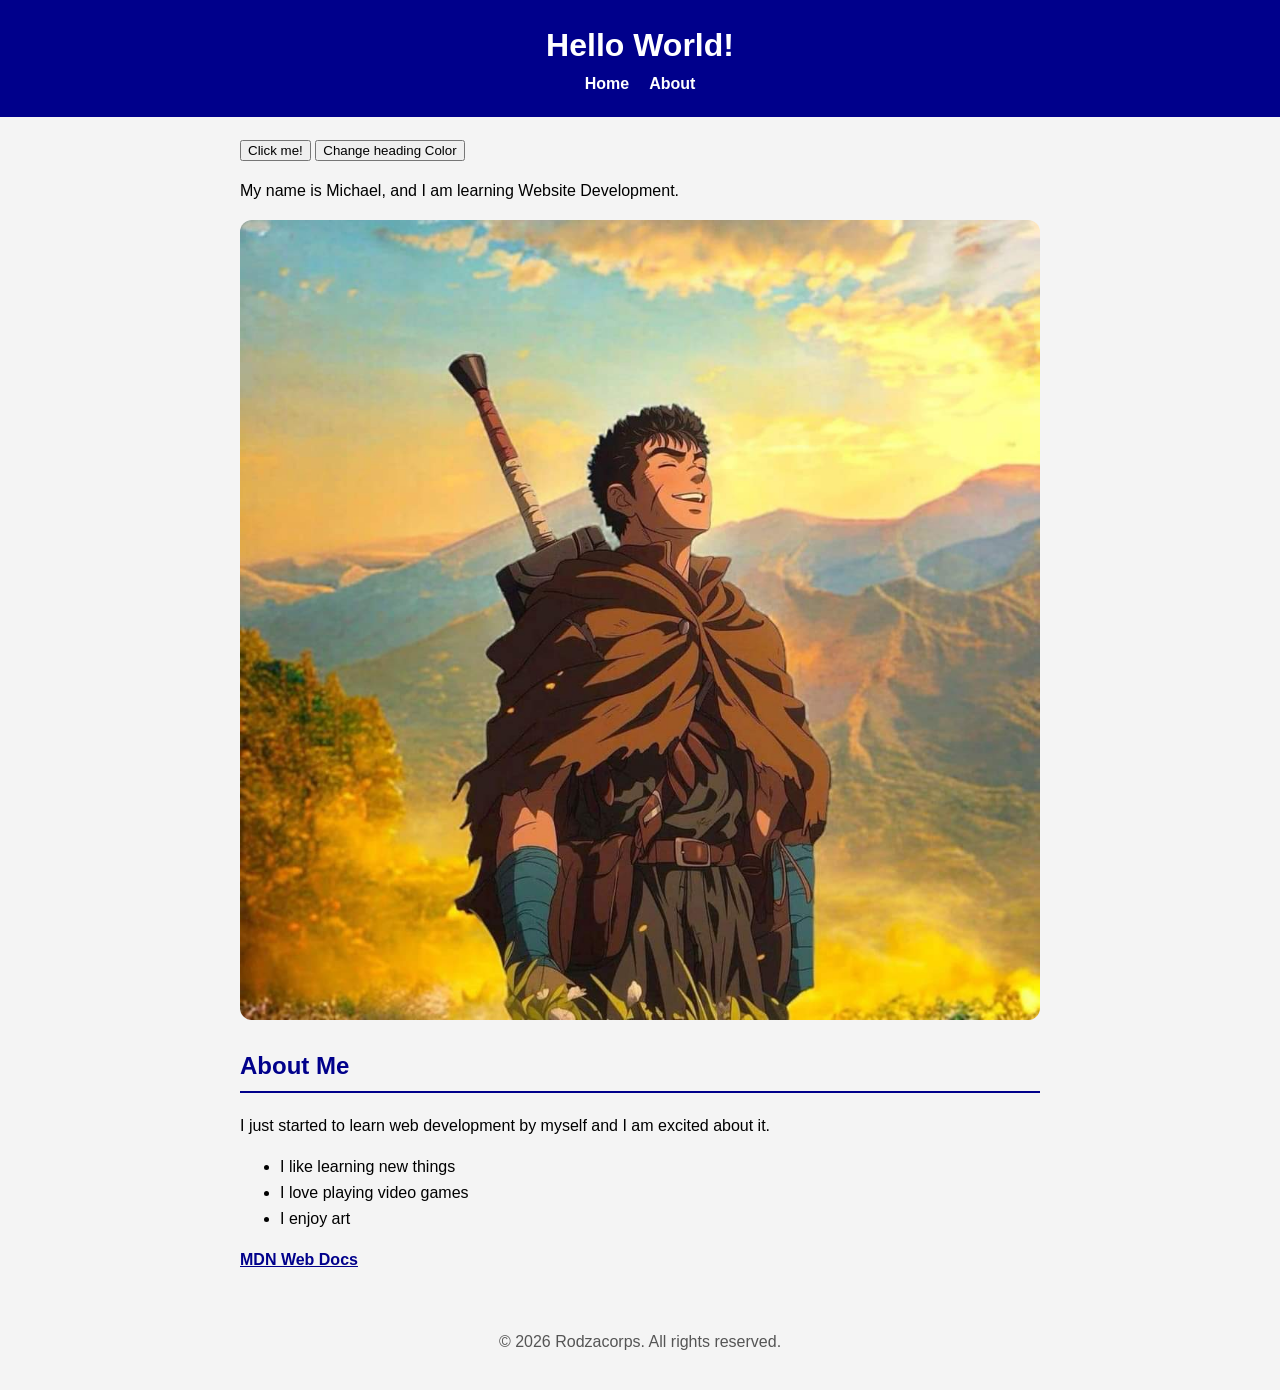
<file: index.html>
<!DOCTYPE html>
<html lang="en">
<head><title>My First Website</title>
  <meta charset="UTF-8">
  <meta name="viewport" content="width=device-width, initial-scale=1.0">
  <link rel="stylesheet" href="style.css">
  </head>
  <body>
    <header>
    <h1>Hello World!</h1>
    <nav>
      <ul>
        <li><a href="index.html">Home</a></li>
        <li><a href="about.html">About</a></li>
      </ul>
    </nav>
    </header>
    <main>
      <button id="greetBtn">Click me!</button>
      <button id="colorBtn">Change heading Color</button>
      <p id="message"></p>
    <p>My name is Michael, and I am learning Website Development.</p>
    <img src="images/me.jpg" alt="An illustrated warrior smiling in a sunlit mountain landscape">
    
  <h2>About Me</h2>
  <p>I just started to learn web development by myself and I am excited about it.</p>
    <ul>
      <li>I like learning new things</li>
      <li>I love playing video games</li>
      <li>I enjoy art</li>
    </ul>
    <a href="https://developer.mozilla.org">MDN Web Docs</a>
    </main>
    <footer>
      <p>&copy; 2026 Rodzacorps. All rights reserved.</p>
    </footer>
    <script src="script.js"></script>
  </body>
</html>
</file>
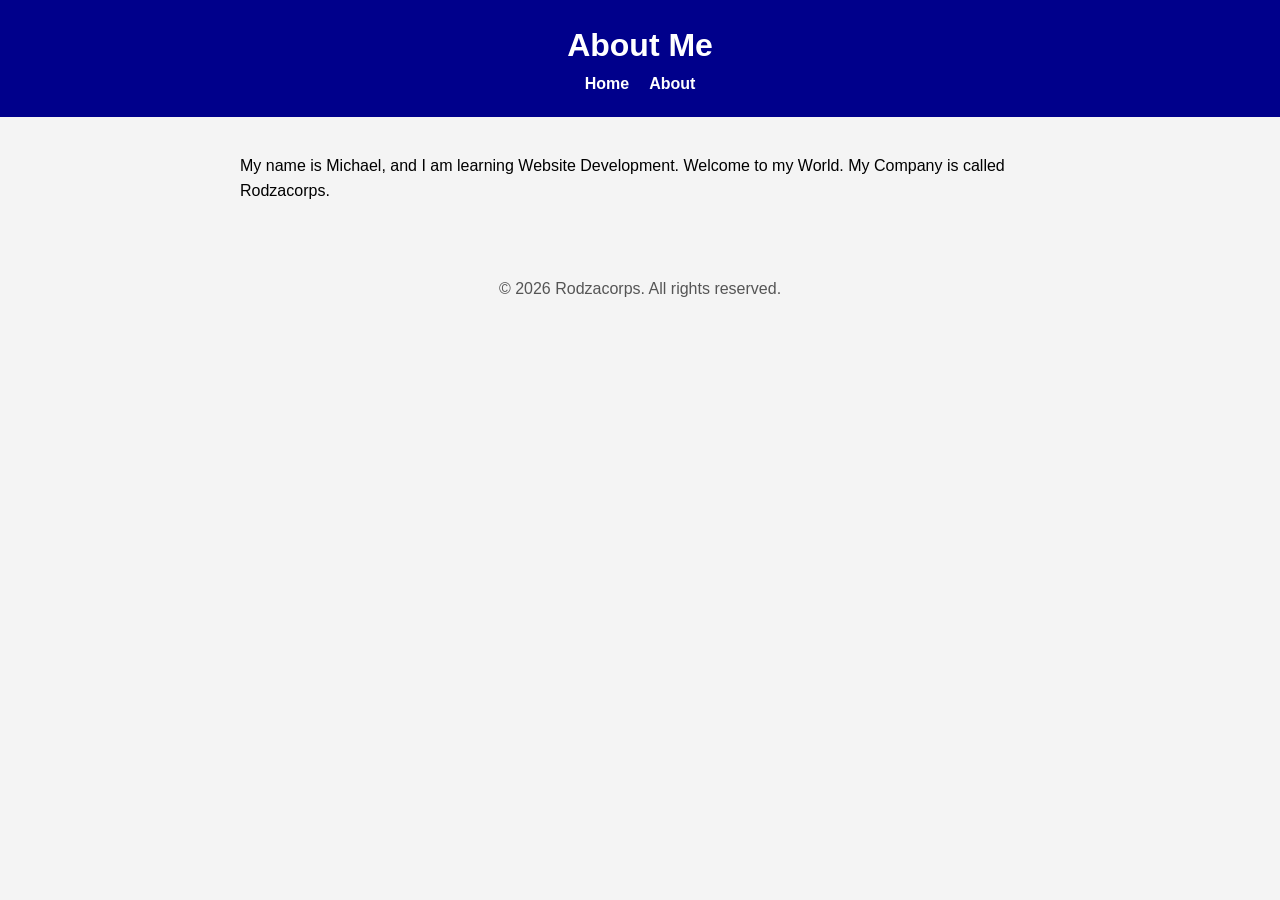
<file: about.html>
<!DOCTYPE html>
<html lang="en">
  <head>
    <meta charset="UTF-8">
    <meta name="viewport" content="width=device-width, initial-scale=1.0">
    <title>About Me</title>
    <link rel="stylesheet" href="style.css">
  </head>
  <body>
    <header>
      <h1>About Me</h1>
    <nav>
      <ul>
        <li><a href="index.html">Home</a></li>
        <li><a href="about.html">About</a></li>
      </ul>
    </nav>
    </header>
    <main>
    <p>My name is Michael, and I am learning Website Development. Welcome to my World. My Company is called Rodzacorps.</p>
    </main>
    <footer>
      <p>&copy; 2026 Rodzacorps. All rights reserved.</p>
    </footer>   
  </body>
</html>
</file>
<file: style.css>
body {
  
  font-family: Arial, sans-serif;
  font-size: 16px;
  line-height: 1.6;
  margin: 0;
  padding: 0;
  background-color: #f4f4f4;
}
h1 {
  color: darkblue;
  }
  main {
    max-width: 800px;
    margin: 0 auto;
    padding: 20px;
  }
  img {
    max-width: 100%;
    height: auto;
    border-radius: 12px;
  }
  header {
    background-color: darkblue;
    color: white;
    padding: 20px;
    text-align: center;
  }
  header h1 {
    color: white;
    margin: 0;
  }
  nav ul {
    list-style: none;
    margin: 0;
    padding: 0;
    display: flex;
    justify-content: center;
    gap: 20px;
  }
  nav a {
    color: white;
    text-decoration: none;
    font-weight: bold;
  }
  nav a:hover {
    text-decoration: underline;
  }
  footer {
    text-align: center;
    padding: 20px;
    color: #555;
  }
  h2 {
    color: darkblue;
    border-bottom: 2px solid darkblue;
    padding-bottom: 5px;
  }
  main a {
    color: darkblue;
    font-weight: bold;
  }
  main a:hover {
    color: crimson;
  }
  @media (max-width: 600px) {
    body {
      font-size: 18px;
    }
    main {
      padding: 16px;
    }
    header h1 {
      font-size: 1.5rem;
    }
    nav ul {
      gap: 12px;
    }
  }
</file>
